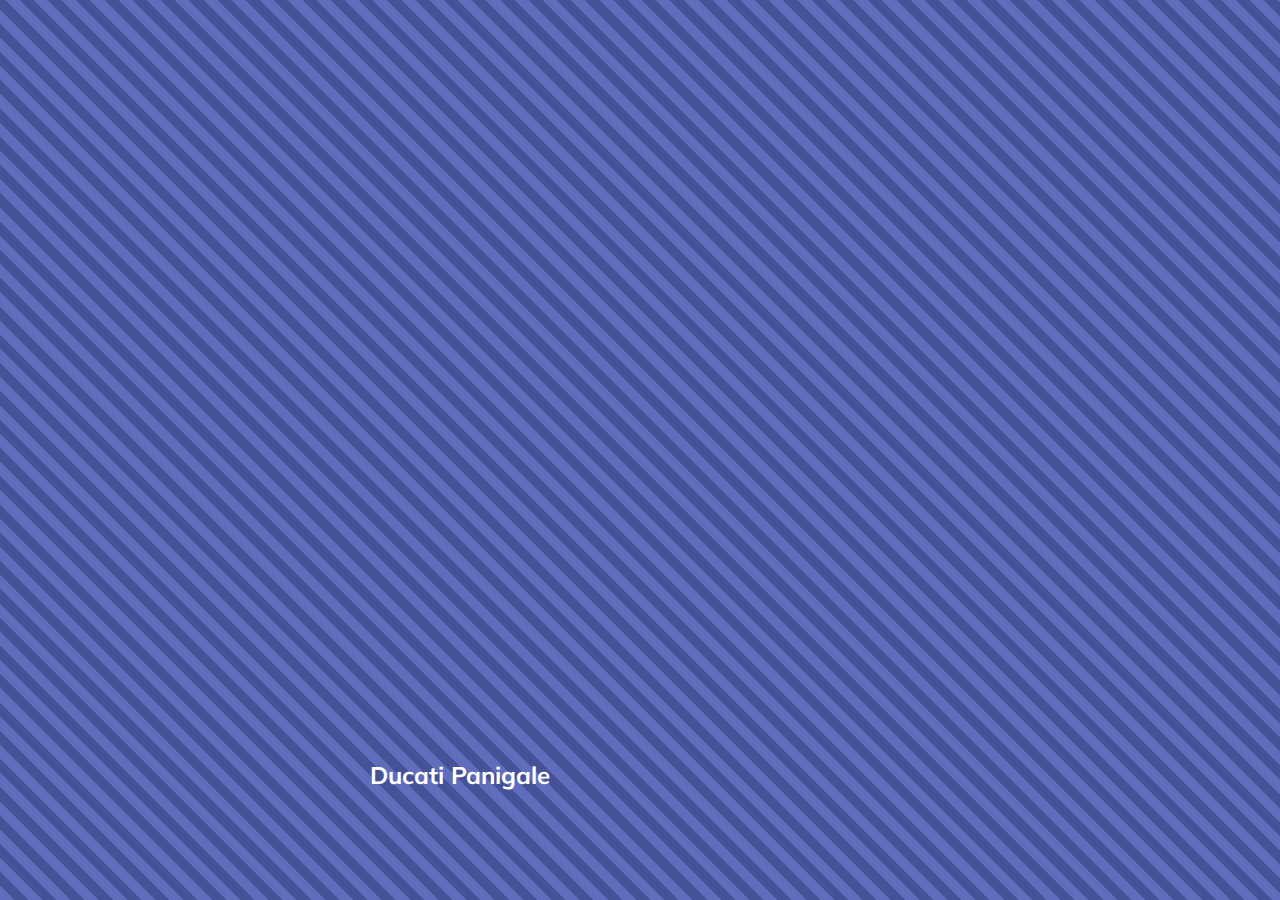
<file: 01-cards-sources/index.html>
<!DOCTYPE html>
<html lang="en">
<head>
  <meta charset="UTF-8" />
  <meta name="viewport" content="width=device-width, initial-scale=1.0" />
  <link rel="stylesheet" href="styles.css" />
  <title>Карточки | Проект 1</title>
</head>
<body>
<div class="container">
  <div
      class="slide"
      style="background-image: url('https://images.unsplash.com/photo-1624809502669-b72a1c91ace7?ixid=MnwxMjA3fDB8MHxwaG90by1wYWdlfHx8fGVufDB8fHx8&ixlib=rb-1.2.1&auto=format&fit=crop&w=1189&q=80');"
  >
    <h3>Yamaha r1</h3>
  </div>
  <div
      class="slide"
      style="
          background-image: url('https://images.unsplash.com/photo-1623448576518-09b1aa7fc2bb?ixid=MnwxMjA3fDB8MHxwaG90by1wYWdlfHx8fGVufDB8fHx8&ixlib=rb-1.2.1&auto=format&fit=crop&w=1189&q=80');
        "
  >
    <h3>Kawasaki ninja</h3>
  </div>
  <div
      class="slide"
      style="
          background-image: url('https://images.unsplash.com/photo-1611873188261-be998f044ea4?ixid=MnwxMjA3fDB8MHxwaG90by1wYWdlfHx8fGVufDB8fHx8&ixlib=rb-1.2.1&auto=format&fit=crop&w=1189&q=80');
        "
  >
    <h3>Suzuki GSX-R</h3>
  </div>
  <div
      class="slide"
      style="
          background-image: url('https://images.unsplash.com/photo-1621758321782-74d156140313?ixlib=rb-1.2.1&ixid=MnwxMjA3fDB8MHxwaG90by1wYWdlfHx8fGVufDB8fHx8&auto=format&fit=crop&w=750&q=80');
        "
  >
    <h3>BMW S1000R</h3>
  </div>
  <div
      class="slide"
      style="
          background-image: url('https://images.unsplash.com/photo-1615172282427-9a57ef2d142e?ixlib=rb-1.2.1&ixid=MnwxMjA3fDB8MHxwaG90by1wYWdlfHx8fGVufDB8fHx8&auto=format&fit=crop&w=781&q=80');
        "
  >
    <h3>Ducati Panigale</h3>
  </div>
</div>
<script src="script.js"></script>
</body>
</html>
</file>
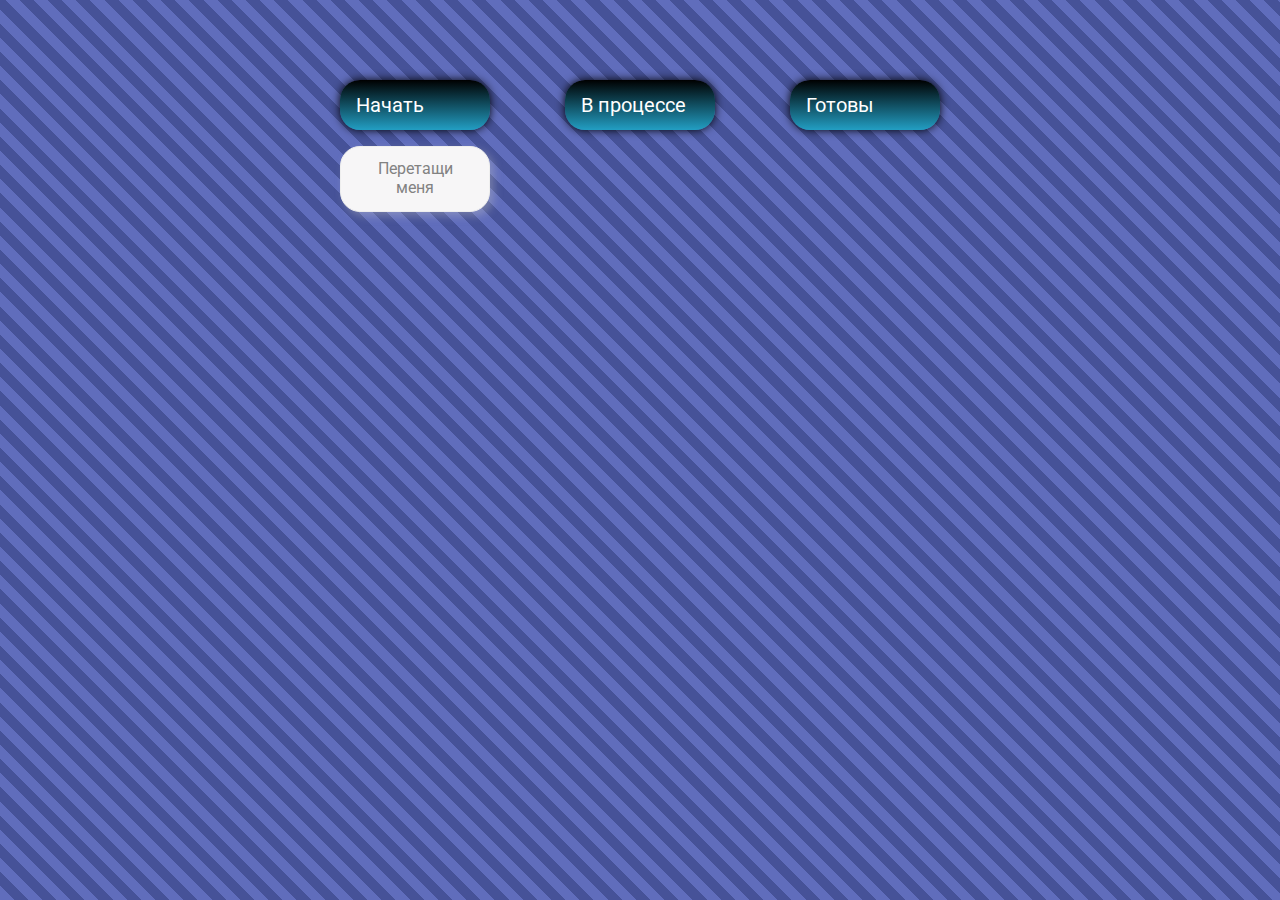
<file: 02-drag-n-drop-sources/index.html>
<!DOCTYPE html>
<html lang="en">
  <head>
    <meta charset="UTF-8" />
    <meta name="viewport" content="width=device-width, initial-scale=1.0" />
    <link rel="stylesheet" href="styles.css" />
    <title>Drag & Drop | Проект 2</title>
  </head>
  <body>
    <div>
      <div class="row">
          <div class="col-header start">Начать</div>
          <div class="col-header progress">В процессе</div>
          <div class="col-header done">Готовы</div>
      </div>

      <div class="row">
        <div class="placeholder">
          <div class="item" draggable="true">Перетащи меня</div>
        </div>
        <div class="placeholder"></div>
        <div class="placeholder"></div>
      </div>
      
    </div>
	 <script src="add.js"></script>
  </body>
</html>
</file>
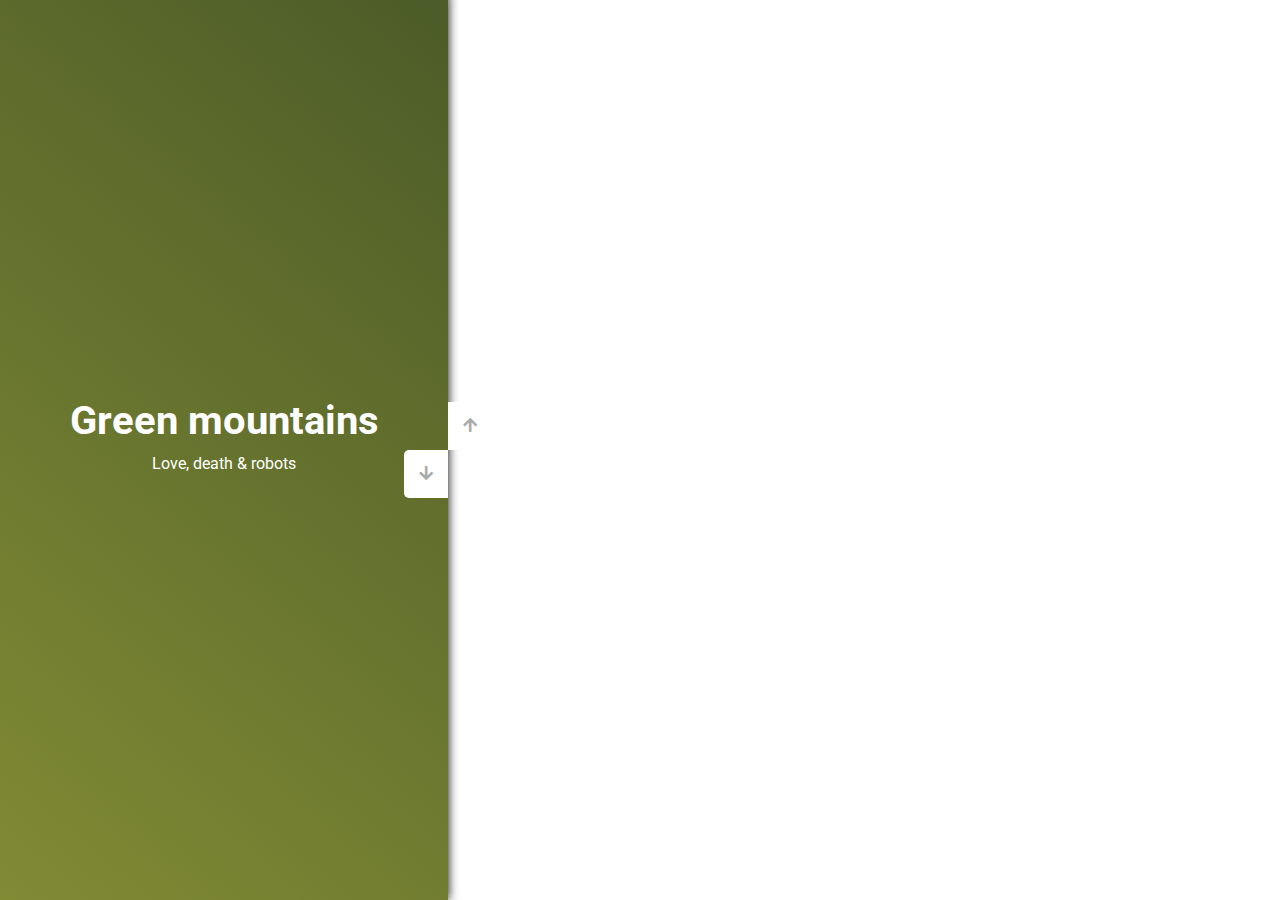
<file: 03-slider-sources/index.html>
<!DOCTYPE html>
<html lang="en">
  <head>
    <meta charset="UTF-8" />
    <meta name="viewport" content="width=device-width, initial-scale=1.0" />
    <link
      rel="stylesheet"
      href="https://cdnjs.cloudflare.com/ajax/libs/font-awesome/5.15.1/css/all.min.css"
    />
    <link rel="stylesheet" href="style.css" />
    <title>Слайдер | Проект 3</title>
  </head>
  <body>
    <div class="container">
      <div class="sidebar">
        <div style="background: rgb(34,158,195);
		  background: linear-gradient(0deg, rgba(34,158,195,1) 0%, rgba(29,129,164,1) 19%, #003246FF 100%);">
          <h1>Underwater world</h1>
          <p>Love, death & robots</p>
        </div>
        <div style="background: linear-gradient(215.32deg, #744318FF, #CB9659FF 124%);">
          <h1>Desert beach</h1>
          <p>Love, death & robots</p>
        </div>
        <div style="background: linear-gradient(221.87deg, #E2E2E0FF 1%, #879C9CFF 128%);">
          <h1>Winter</h1>
          <p>Love, death & robots</p>
        </div>
        <div style="background: linear-gradient(220.16deg, rgb(72, 88, 39) -8%, #959D39FF 138%);">
          <h1>Green mountains</h1>
          <p>Love, death & robots</p>
        </div>
      </div>
      <div class="main-slide">
        <div
          style="
            background-image: url('https://images.unsplash.com/photo-1592228623566-d85670b81e64?ixlib=rb-1.2.1&ixid=MnwxMjA3fDB8MHxwaG90by1wYWdlfHx8fGVufDB8fHx8&auto=format&fit=crop&w=1868&q=80');
          "
        ></div>
        <div
          style="
            background-image: url('https://images.unsplash.com/photo-1627249356731-a63c9228bde3?ixid=MnwxMjA3fDB8MHxwaG90by1wYWdlfHx8fGVufDB8fHx8&ixlib=rb-1.2.1&auto=format&fit=crop&w=1934&q=80');
          "
        ></div>
        <div
          style="
            background-image: url('https://images.unsplash.com/photo-1627249393768-eec547e74d52?ixlib=rb-1.2.1&ixid=MnwxMjA3fDB8MHxwaG90by1wYWdlfHx8fGVufDB8fHx8&auto=format&fit=crop&w=1934&q=80');
          "
        >
		jhvjhgv</div>
        <div
          style="
            background-image: url('https://images.unsplash.com/photo-1618711103795-a20af977b6e9?ixid=MnwxMjA3fDB8MHxwaG90by1wYWdlfHx8fGVufDB8fHx8&ixlib=rb-1.2.1&auto=format&fit=crop&w=1854&q=80');
          "
        ></div>
      </div>
      <div class="controls">
        <button class="down-button">
          <i class="fas fa-arrow-down"></i>
        </button>
        <button class="up-button">
          <i class="fas fa-arrow-up"></i>
        </button>
      </div>
    </div>
	<script src="add.js"></script> 
  </body>
</html>
</file>
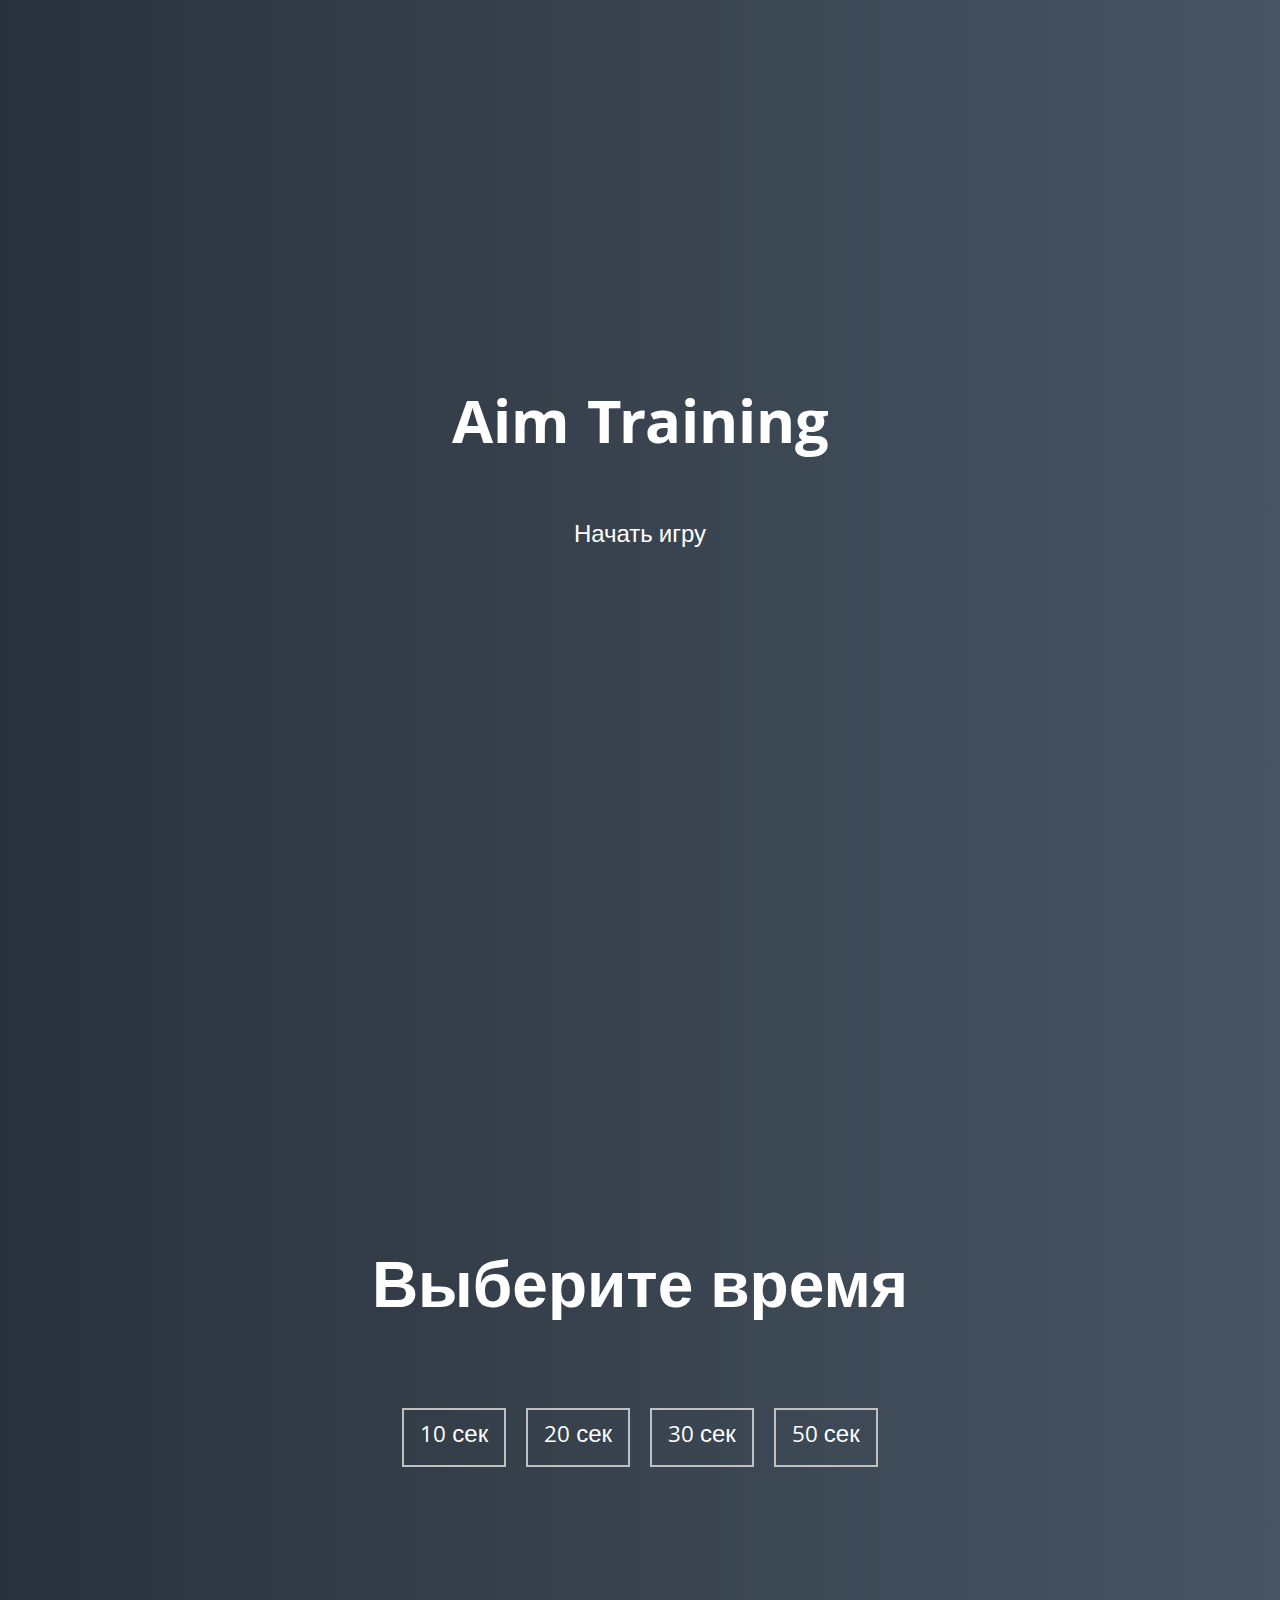
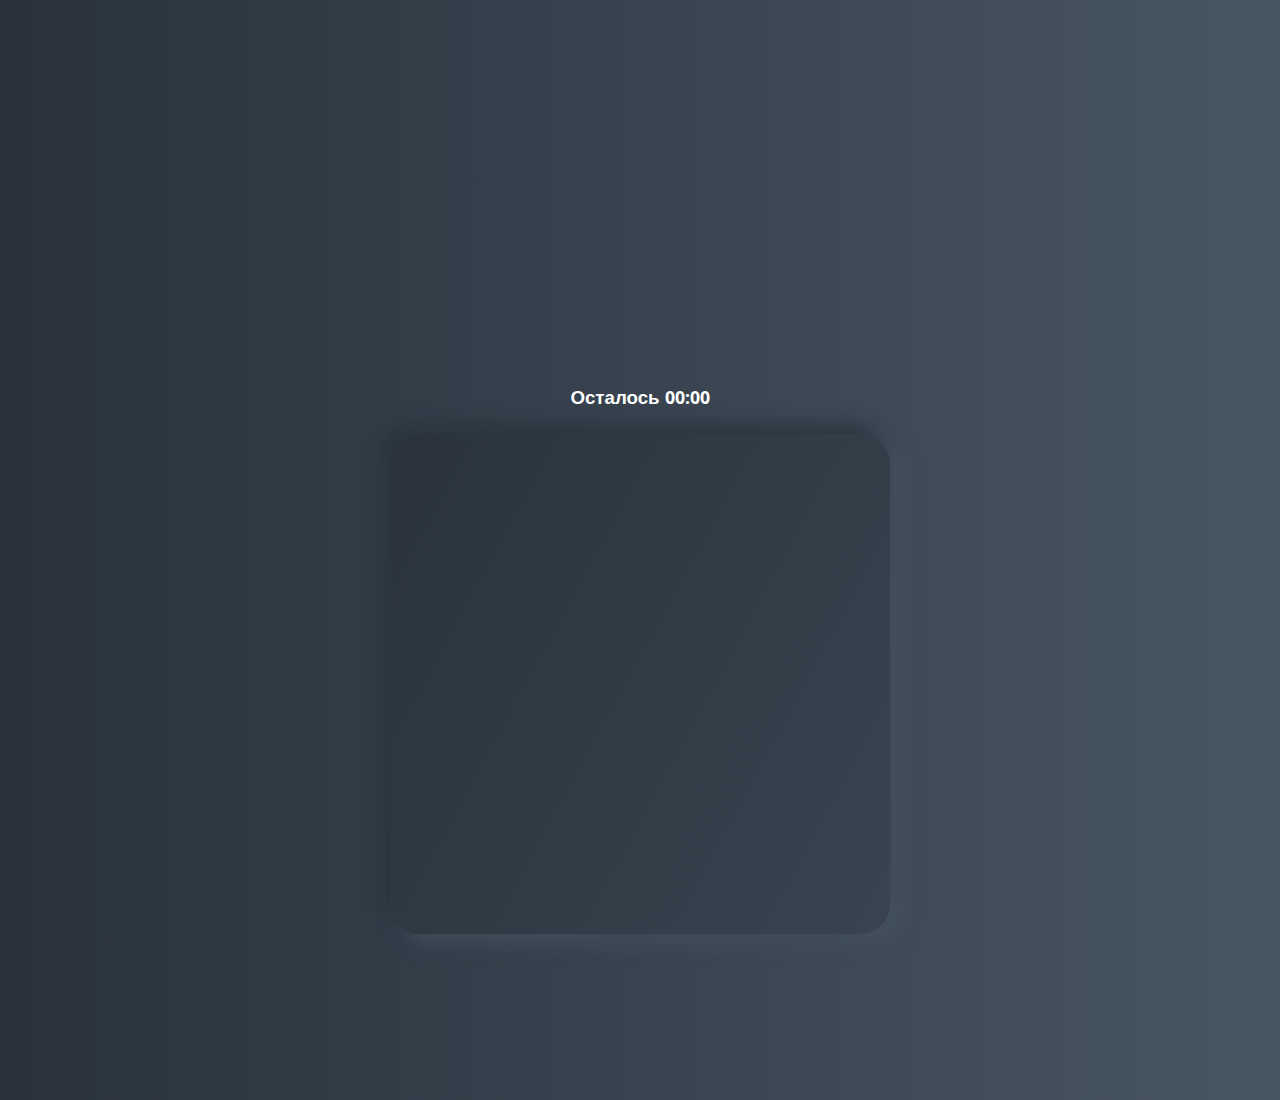
<file: 05-aim-game-sources/index.html>
<!DOCTYPE html>
<html lang="en">
  <head>
    <meta charset="UTF-8" />
    <meta name="viewport" content="width=device-width, initial-scale=1.0" />
    <link rel="stylesheet" href="styles.css" />
    <title>Aim Training | Проект 5</title>
  </head>
  <body>
    <div class="screen">
      <h1>Aim Training</h1>
      <a href="#" class="start" id="start">Начать игру</a>
    </div>

    <div class="screen">
      <h1>Выберите время</h1>
      <ul class="time-list" id="time-list">
        <li>
          <button class="time-btn" data-time="10">
            10 сек
          </button>
        </li>
        <li>
          <button class="time-btn" data-time="20">
            20 сек
          </button>
        </li>
        <li>
          <button class="time-btn" data-time="30">
            30 сек
          </button>
        </li>
		  <li>
			<button class="time-btn" data-time="50">
			  50 сек
			</button>
		 </li>
      </ul>
    </div>

    <div class="screen">
      <h3>Осталось <span id="time">00:00</span></h3>
      <div class="board" id="board"></div>
    </div>
	 <script src="add.js"></script>
  </body>
</html>
</file>
<file: 01-cards-sources/styles.css>
@import url('https://fonts.googleapis.com/css?family=Muli&display=swap'); 

* {
  box-sizing: border-box;
}

body {
  font-family: 'Muli', sans-serif;
  overflow: hidden;
  margin: 0;
  background: repeating-linear-gradient(45deg, #606dbc, #606dbc 10px, #465298 10px, #465298 20px);
  height: 100vh;
  display: flex;
  justify-content: center;
  align-items: center;
}

.container{
	width: 100%;
	display: flex;
	padding: 0 20px;
}

.slide{
	height: 80vh;
	border-radius: 20px;
	margin: 10px;
	cursor: pointer;
	color: rgb(255, 255, 255);
	flex: 1;
	background-size: cover;
	background-position: center;
	background-repeat: no-repeat;
	position: relative;
	transition: all 500ms ease-in-out;
}
.slide:hover{
	box-shadow: 0 0 10px rgb(255, 255, 255);
}

.slide h3{
	position: absolute;
	font-size: 24px;
	bottom: 20px;
	left: 20px;
	margin: 0;
	opacity: 0;
}


.slide.active{
	flex: 15;

}

.slide.active h3{
	opacity: 1;
	transition: opacity 0.3s ease-in 0.4s;
}
</file>
<file: 02-drag-n-drop-sources/styles.css>
@import url("https://fonts.googleapis.com/css?family=Roboto&display=swap");

* {
  box-sizing: border-box;
}

body {
  font-family: "Roboto", sans-serif;
  background: repeating-linear-gradient(
    45deg,
    #606dbc,
    #606dbc 10px,
    #465298 10px,
    #465298 20px
  );
  height: 100vh;
  display: flex;
  padding-top: 5rem;
  justify-content: center;
  overflow: hidden;
  margin: 0;
}

.row {
  display: flex;
  width: 600px;
  justify-content: space-between;
  margin-bottom: 1rem;
}

.col-header {
  width: 150px;
  box-shadow: 4px 4px 9px rgba(198, 198, 198, 0.36);
  border-radius: 20px;
  padding: 0.8rem 1rem;
  color: rgb(255, 255, 255);
  font-size: 20px;
  box-shadow: 0 0 10px rgb(0, 0, 0);
}

.item {
  width: 150px;
  height: 66px;
  border: 1px solid #eee;
  box-shadow: 4px 4px 9px rgba(198, 198, 198, 0.36);
  border-radius: 20px;
  background: #f7f6f7;
  padding: 0.8rem 1rem;
  color: #828282;
  text-align: center;
  cursor: grab;
}

.item:active {
  cursor: grabbing;
}

.placeholder {
  width: 150px;
  height: 66px;
}

.start {
	background: rgb(34,158,195);
	background: linear-gradient(0deg, rgba(34,158,195,1) 0%, rgba(0,0,0,1) 100%);
}

.progress {
	background: rgb(34,158,195);
background: linear-gradient(0deg, rgba(34,158,195,1) 0%, rgba(0,0,0,1) 100%);
}

.done {
	background: rgb(34,158,195);
background: linear-gradient(0deg, rgba(34,158,195,1) 0%, rgba(0,0,0,1) 100%);
}

.hold {
  border: 5px solid #eee;
  background: rgb(238,174,202);
background: radial-gradient(circle, rgba(238,174,202,1) 0%, rgba(148,187,233,1) 100%);
}

.hide {
display: none;
}

.hovered {
background-color: aquamarine;
border-radius: 20px;
}
</file>
<file: 03-slider-sources/style.css>
@import url('https://fonts.googleapis.com/css?family=Roboto&display=swap');

* {
  box-sizing: border-box;
  margin: 0;
  padding: 0;
}

body {
  font-family: 'Roboto', sans-serif;
  height: 100vh;
}

.container {
  position: relative;
  overflow: hidden;
  width: 100vw;
  height: 100vh;
}

.sidebar {
  height: 100%;
  width: 35%;
  position: absolute;
  top: 0;
  left: 0;
  transition: transform 0.5s ease-in-out;
}

.sidebar > div {
  height: 100%;
  width: 100%;
  display: flex;
  flex-direction: column;
  align-items: center;
  justify-content: center;
  color: rgb(255, 255, 255);
  box-shadow: 0 0 10px rgb(0, 0, 0);
}

.sidebar h1 {
  font-size: 40px;
  margin-bottom: 10px;
  margin-top: -30px;
}

.main-slide {
  height: 100%;
  position: absolute;
  top: 0;
  left: 35%;
  width: 65%;
  transition: transform 0.5s ease-in-out;
}

.main-slide > div {
  background-repeat: no-repeat;
  background-size: cover;
  background-position: center center;
  height: 100%;
  width: 100%;
}

button {
  background-color: #fff;
  border: none;
  color: #aaa;
  cursor: pointer;
  font-size: 16px;
  padding: 15px;
}

button:hover {
  color: #222;
}

button:focus {
  outline: none;
}

.container .controls button {
  position: absolute;
  left: 35%;
  top: 50%;
  z-index: 100;
}

.container .controls .down-button {
  transform: translateX(-100%);
  border-top-left-radius: 5px;
  border-bottom-left-radius: 5px;
}

.container .controls .up-button {
  transform: translateY(-100%);
  border-top-right-radius: 5px;
  border-bottom-right-radius: 5px;
}
</file>
<file: 05-aim-game-sources/styles.css>
@import url('https://fonts.googleapis.com/css?family=Khula&display=swap');

* {
  box-sizing: border-box;
}

body {
  color: #fff;
  font-family: 'Khula', sans-serif;
  height: 100vh;
  overflow: hidden;
  margin: 0;
  text-align: center;
}

a {
  color: #fff;
  text-decoration: none;
}

a:hover {
  color: #16D9E3;
}

.start {
  font-size: 1.5rem;
}

h1 {
  line-height: 1.4;
  font-size: 4rem;
}

.screen {
  display: flex;
  flex-direction: column;
  align-items: center;
  justify-content: center;
  height: 100vh;
  width: 100vw;
  transition: margin 0.5s ease-out;
  background: linear-gradient(90deg, #29323C 0%, #485563 100%);
}

.screen.up {
  margin-top: -100vh;
}

.time-list {
  display: flex;
  flex-wrap: wrap;
  justify-content: center;
  list-style: none;
  padding: 0;
}

.time-list li {
  margin: 10px;
}

.time-btn {
  background-color: transparent;
  border: 2px solid #C0C0C0;
  color: #fff;
  cursor: pointer;
  font-family: inherit;
  padding: .5rem 1rem;
  font-size: 1.5rem;
}

.time-btn:hover {
  border: 2px solid #16D9E3;
  color: #16D9E3;
}

.hide {
  opacity: 0;
}

.primary {
  color: #16D9E3;
}

.board {
  display: flex;
  justify-content: center;
  align-items: center;
  position: relative;
  width: 500px;
  height: 500px;
  background: linear-gradient(118.38deg, #29323C -4.6%, #485563 200.44%);
  box-shadow: -8px -8px 20px #2A333D, 10px 7px 20px #475462;
  border-radius: 30px;
  overflow: hidden;
}

.circle {
  background: red;
  position: absolute;
  border-radius: 50%;
  cursor: pointer;
}
</file>
